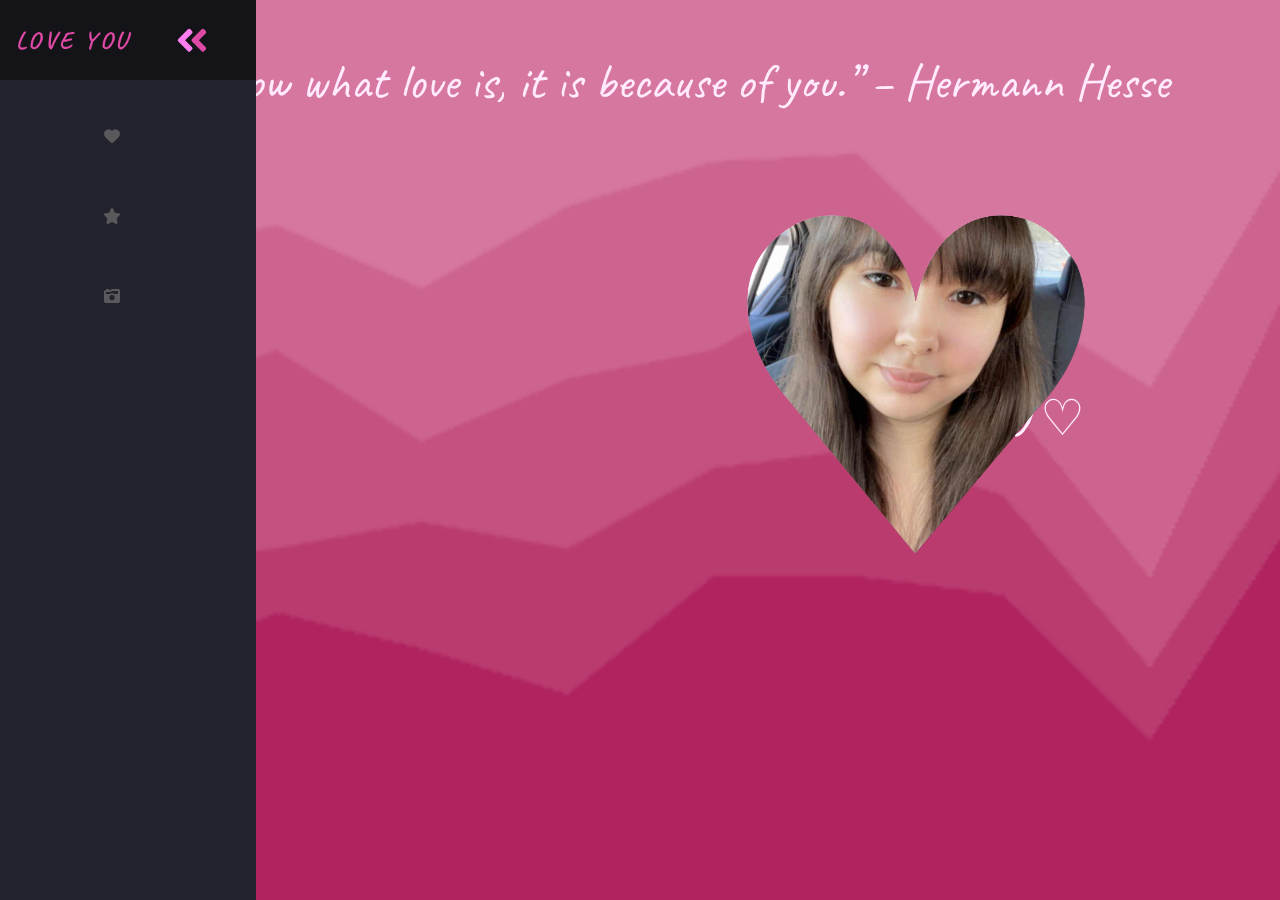
<file: Index.html>
<!DOCTYPE html>
<html>
<head>
<meta charset="utf-8">
<meta name="viewport" content="width=device-width, initial-scale=1">

<!--fonts-->
<link rel="preconnect" href="https://fonts.googleapis.com">
<link rel="preconnect" href="https://fonts.gstatic.com" crossorigin>
<link href="https://fonts.googleapis.com/css2?family=Caveat&display=swap" rel="stylesheet">

	<!-- Icons -->

	<link rel="stylesheet" href=https://cdnjs.cloudflare.com/ajax/libs/font-awesome/6.2.1/css/all.min.css>
	<!-- Style sheet -->

	<link href="styles.css" rel="stylesheet">
	<title>
HappyValentineDay</title>
</head>

<body  class=" responsive">
<p class="animation text">
“If I know what love is, it is because of you.” – Hermann Hesse</p>
<p class = "text2">I LOVE YOU ♡</p>

	<div class= "container">
		<div class="box1 animation2"><img src="./imgs/img3.png"></div>
		
	</div>
<nav class="navbar">
	
	
		<ul class="navbar-nav">
			<li class="logo">
        <a href="index.html" class="nav-link">
          <span class="link-text logo-text fa-primary fa-secondary">Love You</span>
          <svg
            aria-hidden="true"
            focusable="false"
            data-prefix="fad"
            data-icon="angle-double-right"
            role="img"
            xmlns="http://www.w3.org/2000/svg"
            viewBox="0 0 448 512"
            class="svg-inline--fa fa-angle-double-right fa-w-14 fa-5x"
          >
            <g class="fa-group">
              <path
                fill="currentColor"
                d="M224 273L88.37 409a23.78 23.78 0 0 1-33.8 0L32 386.36a23.94 23.94 0 0 1 0-33.89l96.13-96.37L32 159.73a23.94 23.94 0 0 1 0-33.89l22.44-22.79a23.78 23.78 0 0 1 33.8 0L223.88 239a23.94 23.94 0 0 1 .1 34z"
                class="fa-secondary"
              ></path>
              <path
                fill="currentColor"
                d="M415.89 273L280.34 409a23.77 23.77 0 0 1-33.79 0L224 386.26a23.94 23.94 0 0 1 0-33.89L320.11 256l-96-96.47a23.94 23.94 0 0 1 0-33.89l22.52-22.59a23.77 23.77 0 0 1 33.79 0L416 239a24 24 0 0 1-.11 34z"
                class="fa-primary"
              ></path>
            </g>
          </svg>
        </a>
      </li class="nav-item">
			<a href="./index/index2.html" class="nav-link">
				<i class="fa-solid fa-heart fa-primary fa-secondary"></i>

				<span class="link-text fa-primary fa-secondary">
				
				</span>
				</a>
	</li>
	</li class="nav-item">
			<a href="./index/index3.html" class="nav-link">
				<i class="fa-solid fa-star fa-primary fa-secondary"></i>

				<span class="link-text fa-primary fa-secondary">
				
				</span>
				</a>
	</li>
	</li class="nav-item">
			<a href="./index/index4.html" class="nav-link">
				<i class="fa-solid fa-camera-retro fa-primary fa-secondary"></i>

				<span class="link-text fa-primary fa-secondary">
				
				</span>
				</a>
	</li>

</ul>
</nav>

</body>
</html>
</file>
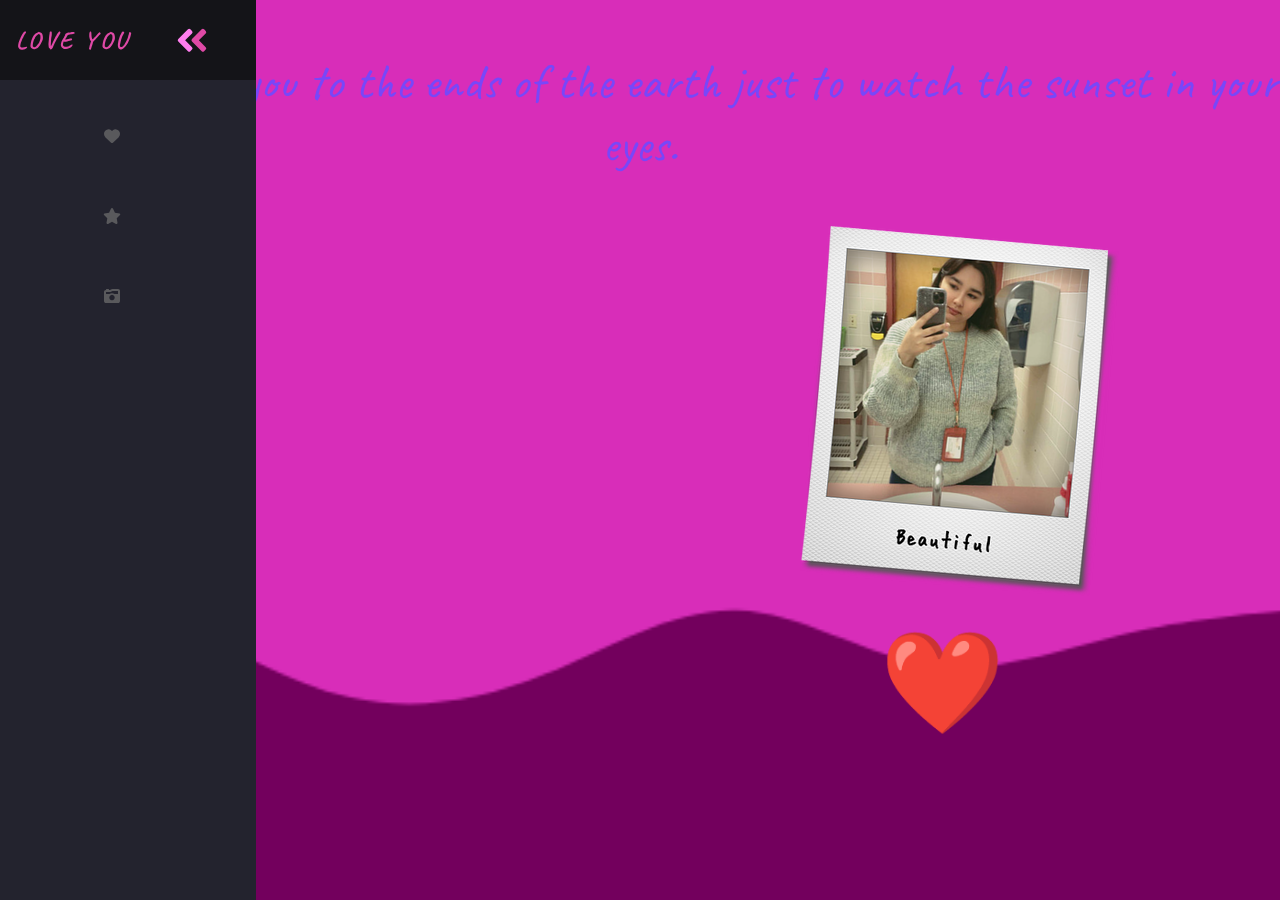
<file: Index/index2.html>
<!DOCTYPE html>
<html>
<head>
	<meta charset="utf-8">
	<meta name="viewport" content="width=device-width, initial-scale=1">
	<!--fonts-->
<link rel="preconnect" href="https://fonts.googleapis.com">
<link rel="preconnect" href="https://fonts.gstatic.com" crossorigin>
<link href="https://fonts.googleapis.com/css2?family=Caveat&display=swap" rel="stylesheet">
	<!-- Icons -->

	<link rel="stylesheet" href=https://cdnjs.cloudflare.com/ajax/libs/font-awesome/6.2.1/css/all.min.css>

	<link href="./styles2.css" rel="stylesheet">

	<title>Happy valentines</title>
</head>
<body>



	<p class= "text1 glitch">I would follow you to the ends of the earth just to watch the sunset in your eyes.</p>
	

		<div class="rotate"><img src="./img4.png"></div>
		<p class="text2">❤️</p>
	<nav class="navbar">	
	
	
		<ul class="navbar-nav">
			<li class="logo">
        <a href="../index.html" class="nav-link">
          <span class="link-text logo-text fa-primary fa-secondary">Love You</span>
          <svg
            aria-hidden="true"
            focusable="false"
            data-prefix="fad"
            data-icon="angle-double-right"
            role="img"
            xmlns="http://www.w3.org/2000/svg"
            viewBox="0 0 448 512"
            class="svg-inline--fa fa-angle-double-right fa-w-14 fa-5x"
          >
            <g class="fa-group">
              <path
                fill="currentColor"
                d="M224 273L88.37 409a23.78 23.78 0 0 1-33.8 0L32 386.36a23.94 23.94 0 0 1 0-33.89l96.13-96.37L32 159.73a23.94 23.94 0 0 1 0-33.89l22.44-22.79a23.78 23.78 0 0 1 33.8 0L223.88 239a23.94 23.94 0 0 1 .1 34z"
                class="fa-secondary"
              ></path>
              <path
                fill="currentColor"
                d="M415.89 273L280.34 409a23.77 23.77 0 0 1-33.79 0L224 386.26a23.94 23.94 0 0 1 0-33.89L320.11 256l-96-96.47a23.94 23.94 0 0 1 0-33.89l22.52-22.59a23.77 23.77 0 0 1 33.79 0L416 239a24 24 0 0 1-.11 34z"
                class="fa-primary"
              ></path>
            </g>
          </svg>
        </a>
      </li class="nav-item">
			<a href="index2.html" class="nav-link">
				<i class="fa-solid fa-heart fa-primary fa-secondary"></i>

				<span class="link-text fa-primary fa-secondary">
				
				</span>
				</a>
	</li>
	</li class="nav-item">
			<a href="index3.html" class="nav-link">
				<i class="fa-solid fa-star fa-primary fa-secondary"></i>

				<span class="link-text fa-primary fa-secondary">
				
				</span>
				</a>
	</li>
	</li class="nav-item">
			<a href="index4.html" class="nav-link">
				<i class="fa-solid fa-camera-retro fa-primary fa-secondary"></i>

				<span class="link-text fa-primary fa-secondary">
				
				</span>
				</a>
	</li>

</ul>
</nav>

</body>
</html>
</file>
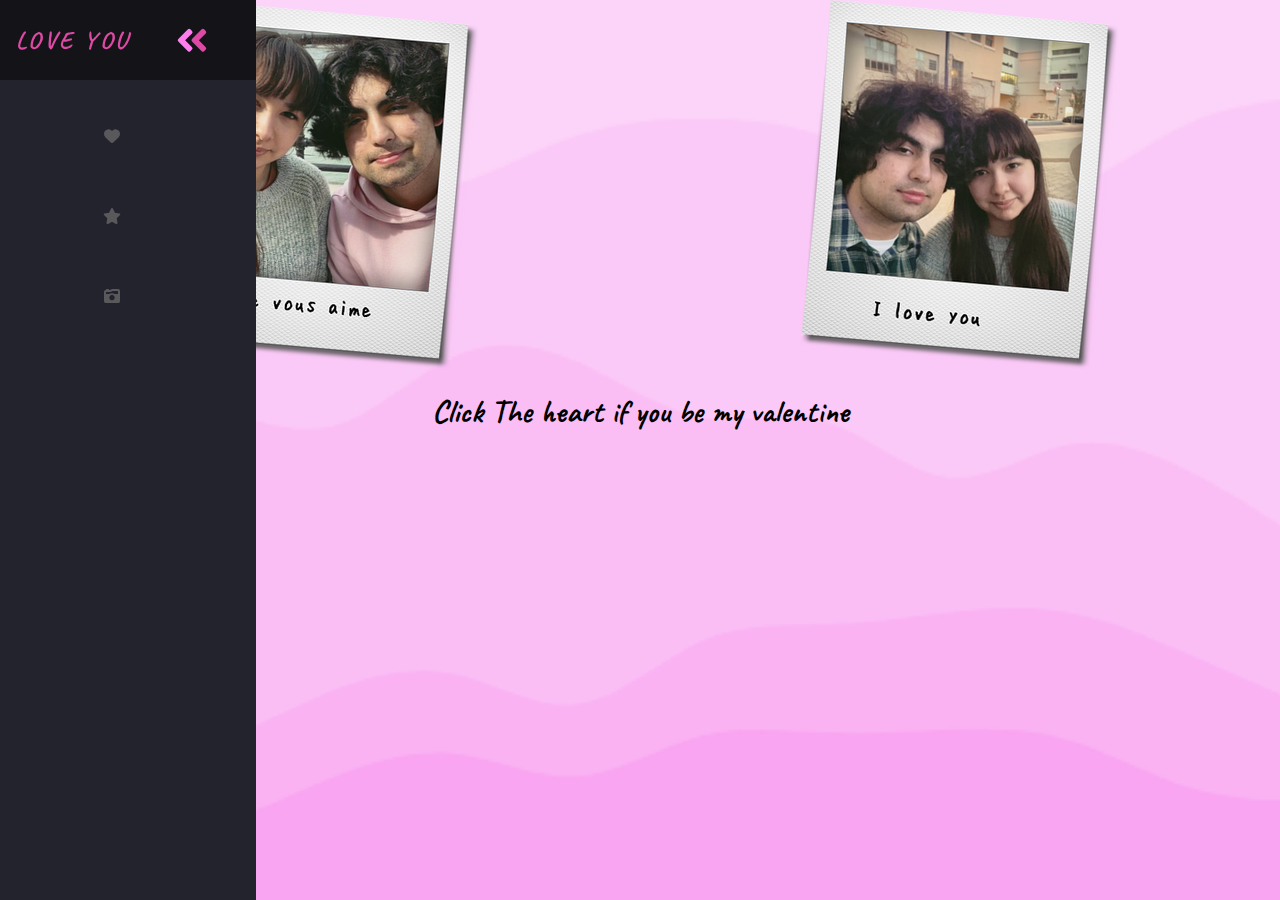
<file: Index/index4.html>
<!DOCTYPE html>
<html>
<head>
	<meta charset="utf-8">
	<meta name="viewport" content="width=device-width, initial-scale=1">
	<!--fonts-->
    <link rel="preconnect" href="https://fonts.googleapis.com">
    <link rel="preconnect" href="https://fonts.gstatic.com" crossorigin>
    <link href="https://fonts.googleapis.com/css2?family=Caveat&display=swap" rel="stylesheet">
	<!-- Icons -->

	<link rel="stylesheet" href=https://cdnjs.cloudflare.com/ajax/libs/font-awesome/6.2.1/css/all.min.css>
	<link href="styles4.css" rel="stylesheet">
	<title>Happy valentines</title>
</head>
<body>
	<div class="container">
	<img src="img6.png">
	<img class="img1" src="img5.png">
</div>
	<h1>Click The heart if you be my valentine</h1>
	<div class="heart"></div>
<nav class="navbar">	
	<ul class="navbar-nav">
	<li class="logo">
    <a href="../index.html" class="nav-link">
    <span class="link-text logo-text fa-primary fa-secondary">Love You</span>
    <svg
            aria-hidden="true"
            focusable="false"
            data-prefix="fad"
            data-icon="angle-double-right"
            role="img"
            xmlns="http://www.w3.org/2000/svg"
            viewBox="0 0 448 512"
            class="svg-inline--fa fa-angle-double-right fa-w-14 fa-5x"
          >
            <g class="fa-group">
              <path
                fill="currentColor"
                d="M224 273L88.37 409a23.78 23.78 0 0 1-33.8 0L32 386.36a23.94 23.94 0 0 1 0-33.89l96.13-96.37L32 159.73a23.94 23.94 0 0 1 0-33.89l22.44-22.79a23.78 23.78 0 0 1 33.8 0L223.88 239a23.94 23.94 0 0 1 .1 34z"
                class="fa-secondary"
              ></path>
              <path
                fill="currentColor"
                d="M415.89 273L280.34 409a23.77 23.77 0 0 1-33.79 0L224 386.26a23.94 23.94 0 0 1 0-33.89L320.11 256l-96-96.47a23.94 23.94 0 0 1 0-33.89l22.52-22.59a23.77 23.77 0 0 1 33.79 0L416 239a24 24 0 0 1-.11 34z"
                class="fa-primary"
              ></path>
            </g>
          </svg>
        </a>
      </li class="nav-item">
			<a href="index2.html" class="nav-link">
				<i class="fa-solid fa-heart fa-primary fa-secondary"></i>

				<span class="link-text fa-primary fa-secondary">
				
				</span>
				</a>
	</li>
	</li class="nav-item">
			<a href="index3.html" class="nav-link">
				<i class="fa-solid fa-star fa-primary fa-secondary"></i>

				<span class="link-text fa-primary fa-secondary">
				
				</span>
				</a>
	</li>
	</li class="nav-item">
			<a href="index4.html" class="nav-link">
				<i class="fa-solid fa-camera-retro fa-primary fa-secondary"></i>

				<span class="link-text fa-primary fa-secondary">
				
				</span>
				</a>
	</li>

</ul>
</nav>
</body>
</html>
</file>
<file: styles.css>
:root {
	margin: 0;
  font-size: 16px;
  font-family: 'Caveat', cursive;
  --text-primary: #b6b6b6;
  --text-secondary: #ececec;
  --bg-primary: #23232e;
  --bg-secondary: #141418;
  --transition-speed: 600ms;
   width: 100%;
  height: 100%;
   background: url(./imgs/layer1.png) no-repeat center center fixed; 
  -webkit-background-size: cover;
  -moz-background-size: cover;
  -o-background-size: cover;
  background-size: cover;
}

@keyframes slideInLeft {
  from {
    transform: translate(-300px);
  }

  to {
    transform: translate(0);
  }
}

 .animation {
  animation-name: slideInLeft;
  animation-duration: 1s;
  animation-timing-function: ease-in;
  animation-delay: 0s;
  animation-iteration-count: 1;
  animation-direction: normal;
  animation-fill-mode: none;


}
p{
   font-size: 50px;
   color: #FFEBFD;
}

.text{
  display: flex;
  justify-content: center;

}
.text2 {
  position: absolute;
  left: 51rem;
  bottom: 25rem
}
.animation2
{

  position: relative;
  transition: transform 2s ease;
  transform: translateX(0px);
 
}

.animation2:hover {
   transform: translateX(400px);
}
img{
  max-width: 70%;
  max-height: 10%;
}


.box1 {
  position: absolute;
  left:45rem;
  top: 25px;

}




body {
	color: black;
	
	margin: 0;
	padding: 0;
}
body::-webkit-scrollbar {
	width: 0.25rem;

}

body::-webkit-scrollbar-track {
	background: #1e1e24;

}
body::-webkit-scrollbar-thumb {
	background: #6649b8;
}

main {
	margin-left: 5rem;
	padding: 1rem;
}

.navbar {
	position: fixed;
	background-color: var(--bg-primary);
	transition: width 200ms ease;

}
.navbar-nav {
	list-style: none;
	padding: 0;
	margin: 0;
	display: flex;
	flex-direction: column;
	align-items: center;
	height: 100%;
}
.nav-item {
	width: 100%;
}

.nav-item:last-child {
	margin-top: auto;
}
.nav-link {
	display: flex;
	align-items: center;
	height: 5rem;
	color: var(--text-primary);
	text-decoration: none;
	filter: grayscale(100%) opacity(0.7);
	transition: var(--transition-speed);
}
.nav-link:hover {
  filter: grayscale(0%) opacity(1);

}
.link-text {
	display: none;
	margin: 1rem;
}
.nav-link svg{
	width: 2rem;
	min-width:  2rem;
	margin: 0 1.5rem;
}


.navbar:hover .link-text {
	display: block;
}

.fa-primary{
	color: #ff7eee;
}
.fa-secondary{
	color: #df49a6;
}

.fa-primary, .fa-secondary {
	transition: var(--transition-speed);
}
.logo {
	font-weight: bold;
	text-transform: uppercase;
	margin-bottom: 1rem;
	text-align: center;
	color: var(--text-secondary);
	background: var(--bg-secondary);
	font-size: 1.5rem;
	letter-spacing: 0.3ch;
	width: 100%;
}

.logo svg {
	transform: rotate(0deg);
	transition: transform var(--transition-speed);
}
.logo-text
{
  display: inline;
  position: absolute;
  left: -999px;
  transition: var(--transition-speed);
}

.navbar:hover .logo svg{
	transform: rotate(-180deg);

}

/* Small screens */
@media only screen and (max-width: 600px) {
  .navbar {
    bottom: 0;
    width: 100vw;
    height: 5rem;
  }

  .logo {
    display: none;
  }

  .navbar-nav {
    flex-direction: row;
  }

  .nav-link {
    justify-content: center;
  }

  main {
    margin: 0;
  }
  img{
  max-width: 10%;
  max-height: 10%;
}
.box1 {
  position: absolute;
  left:45rem;
  top: 25px;

}

}

/* Large screens */
@media only screen and (min-width: 600px) {
  .navbar {
    top: 0;
    width: 5rem;
    height: 100vh;
  }

  .navbar:hover {
    width: 16rem;
  }

  .navbar:hover .link-text {
    display: inline;

  }
 .navbar:hover .logo svg
  {
    margin-left: 11rem;
  }
 .navbar:hover .logo-text
  {
    left: 0px;
  }


      /* Blobs SVG background image via https://haikei.app/ */
</file>
<file: Index/styles2.css>
:root {
	margin: 0;
  font-size: 16px;
  font-family: 'Caveat', cursive;
  --text-primary: #b6b6b6;
  --text-secondary: #ececec;
  --bg-primary: #23232e;
  --bg-secondary: #141418;
  --transition-speed: 600ms;
   width: 100%;
  height: 100%;
   background: url(layer2.png) no-repeat center center fixed; 

  -webkit-background-size: cover;
  -moz-background-size: cover;
  -o-background-size: cover;
  background-size: cover;


}
.glitch{
  animation: glitch 1s linear infinite;
}

@keyframes glitch{
  2%,64%{
    transform: translate(2px,0) skew(0deg);
  }
  4%,60%{
    transform: translate(-2px,0) skew(0deg);
  }
  62%{
    transform: translate(0,0) skew(5deg); 
  }
}


.glitch:before,

.glitch:after{
  content: attr(title);
  position: absolute;
  left: 0;
}


.glitch:before{
  animation: glitchTop 1s linear infinite;
  clip-path: polygon(0 0, 100% 0, 100% 33%, 0 33%);
  -webkit-clip-path: polygon(0 0, 100% 0, 100% 33%, 0 33%);
}

@keyframes glitchTop{
  2%,64%{
    transform: translate(2px,-2px);
  }
  4%,60%{
    transform: translate(-2px,2px);
  }
  62%{
    transform: translate(13px,-1px) skew(-13deg); 
  }
}


.glitch:after{
  animation: glitchBotom 1.5s linear infinite;
  clip-path: polygon(0 67%, 100% 67%, 100% 100%, 0 100%);
  -webkit-clip-path: polygon(0 67%, 100% 67%, 100% 100%, 0 100%);
}

@keyframes glitchBotom{
  2%,64%{
    transform: translate(-2px,0);
  }
  4%,60%{
    transform: translate(-2px,0);
  }
  62%{
    transform: translate(-22px,5px) skew(21deg); 
  }
}

.text1{
	text-align: center;
	font-size: 50px;
	color: #7847F9;

}
.text2{
	font-size: 100px;
	 position: relative;
  left: 55rem;
  bottom: 5rem
	
}
body {
	color: black;
	
	margin: 0;
	padding: 0;
}
body::-webkit-scrollbar {
	width: 0px;
	height: 0px;

}


main {
	margin-left: 5rem;
	padding: 1rem;
}
img{
	position: relative;
	left:50rem;
}

.navbar {
	position: fixed;
	background-color: var(--bg-primary);
	transition: width 200ms ease;

}
.navbar-nav {
	list-style: none;
	padding: 0;
	margin: 0;
	display: flex;
	flex-direction: column;
	align-items: center;
	height: 100%;
}
.nav-item {
	width: 100%;
}

.nav-item:last-child {
	margin-top: auto;
}
.nav-link {
	display: flex;
	align-items: center;
	height: 5rem;
	color: var(--text-primary);
	text-decoration: none;
	filter: grayscale(100%) opacity(0.7);
	transition: var(--transition-speed);
}
.nav-link:hover {
  filter: grayscale(0%) opacity(1);

}
.link-text {
	display: none;
	margin: 1rem;
}
.nav-link svg{
	width: 2rem;
	min-width:  2rem;
	margin: 0 1.5rem;
}


.navbar:hover .link-text {
	display: block;
}

.fa-primary{
	color: #ff7eee;
}
.fa-secondary{
	color: #df49a6;
}

.fa-primary, .fa-secondary {
	transition: var(--transition-speed);
}
.logo {
	font-weight: bold;
	text-transform: uppercase;
	margin-bottom: 1rem;
	text-align: center;
	color: var(--text-secondary);
	background: var(--bg-secondary);
	font-size: 1.5rem;
	letter-spacing: 0.3ch;
	width: 100%;
}

.logo svg {
	transform: rotate(0deg);
	transition: transform var(--transition-speed);
}
.logo-text
{
  display: inline;
  position: absolute;
  left: -999px;
  transition: var(--transition-speed);
}

.navbar:hover .logo svg{
	transform: rotate(-180deg);

}

/* Small screens */
@media only screen and (max-width: 600px) {
  .navbar {
    bottom: 0;
    width: 100vw;
    height: 5rem;
  }

  .logo {
    display: none;
  }

  .navbar-nav {
    flex-direction: row;
  }

  .nav-link {
    justify-content: center;
  }

  main {
    margin: 0;
  }
  img{
  max-width: 10%;
  max-height: 10%;
}
.box1 {
  position: absolute;
  left:45rem;
  top: 25px;

}

}

/* Large screens */
@media only screen and (min-width: 600px) {
  .navbar {
    top: 0;
    width: 5rem;
    height: 100vh;
  }

  .navbar:hover {
    width: 16rem;
  }

  .navbar:hover .link-text {
    display: inline;

  }
 .navbar:hover .logo svg
  {
    margin-left: 11rem;
  }
 .navbar:hover .logo-text
  {
    left: 0px;
  }


      
.rotate:hover {
  animation: rotation 2s infinite linear;

}
@keyframes rotation {
  from {
    transform: rotate(0deg);
  }
  to {
    transform: rotate(360deg);
    
  }
</file>
<file: Index/styles4.css>
:root {
    margin: 0;
  font-size: 16px;
  font-family: 'Caveat', cursive;
  --text-primary: #b6b6b6;
  --text-secondary: #ececec;
  --bg-primary: #23232e;
  --bg-secondary: #141418;
  --transition-speed: 600ms;
   width: 100%;
  height: 100%;
   background: url(layer3.png) no-repeat center center fixed; 
  -webkit-background-size: cover;
  -moz-background-size: cover;
  -o-background-size: cover;
  background-size: cover;

}


body {
    color: black;
    
    margin: 0;
    padding: 0;
}
body::-webkit-scrollbar {
    width: 0rem;
    height: 0rem;

}

body::-webkit-scrollbar-track {
    background: #1e1e24;

}
body::-webkit-scrollbar-thumb {
    background: #6649b8;
}

main {
    margin-left: 5rem;
    padding: 1rem;
}

.navbar {
    position: fixed;
    background-color: var(--bg-primary);
    transition: width 200ms ease;
    z-index: 1;

}
.navbar-nav {
    list-style: none;
    padding: 0;
    margin: 0;
    display: flex;
    flex-direction: column;
    align-items: center;
    height: 100%;
}
.nav-item {
    width: 100%;
}

.nav-item:last-child {
    margin-top: auto;
}
.nav-link {
    display: flex;
    align-items: center;
    height: 5rem;
    color: var(--text-primary);
    text-decoration: none;
    filter: grayscale(100%) opacity(0.7);
    transition: var(--transition-speed);
}
.nav-link:hover {
  filter: grayscale(0%) opacity(1);

}
.link-text {
    display: none;
    margin: 1rem;
}
.nav-link svg{
    width: 2rem;
    min-width:  2rem;
    margin: 0 1.5rem;
}


.navbar:hover .link-text {
    display: block;
}

.fa-primary{
    color: #ff7eee;
}
.fa-secondary{
    color: #df49a6;
}

.fa-primary, .fa-secondary {
    transition: var(--transition-speed);
}
.logo {
    font-weight: bold;
    text-transform: uppercase;
    margin-bottom: 1rem;
    text-align: center;
    color: var(--text-secondary);
    background: var(--bg-secondary);
    font-size: 1.5rem;
    letter-spacing: 0.3ch;
    width: 100%;
}

.logo svg {
    transform: rotate(0deg);
    transition: transform var(--transition-speed);
}
.logo-text
{
  display: inline;
  position: absolute;
  left: -999px;
  transition: var(--transition-speed);
}

.navbar:hover .logo svg{
    transform: rotate(-180deg);

}

/* Small screens */
@media only screen and (max-width: 600px) {
  .navbar {
    bottom: 0;
    width: 100vw;
    height: 5rem;
  }

  .logo {
    display: none;
  }

  .navbar-nav {
    flex-direction: row;
  }

  .nav-link {
    justify-content: center;
  }

  main {
    margin: 0;
  }
  img{
  max-width: 10%;
  max-height: 10%;
}
.box1 {
  position: absolute;
  left:45rem;
  top: 25px;

}

}

/* Large screens */
@media only screen and (min-width: 600px) {
  .navbar {
    top: 0;
    width: 5rem;
    height: 100vh;
  }

  .navbar:hover {
    width: 16rem;
  }

  .navbar:hover .link-text {
    display: inline;

  }
 .navbar:hover .logo svg
  {
    margin-left: 11rem;
  }
 .navbar:hover .logo-text
  {
    left: 0px;
  }


.heart {
  width: 100px;
  height: 100px;
  position: absolute;
  left: 50%;
  top: 50%;
  transform: translate(-50%, -50%);
  background: url(https://cssanimation.rocks/images/posts/steps/heart.png) no-repeat;
  background-position: 0 0;
  cursor: pointer;
  animation: fave-heart 1s steps(28);
}
.heart:hover {
  background-position: -2800px 0;
  transition: background 1s steps(28);
}
@keyframes fave-heart {
  0% {
    background-position: 0 0;
  }
  100% {
    background-position: -2800px 0;
  }
}

h1{
    text-align: center;
}
.container{
    display: flex;
    justify-content: space-around;

}
</file>
